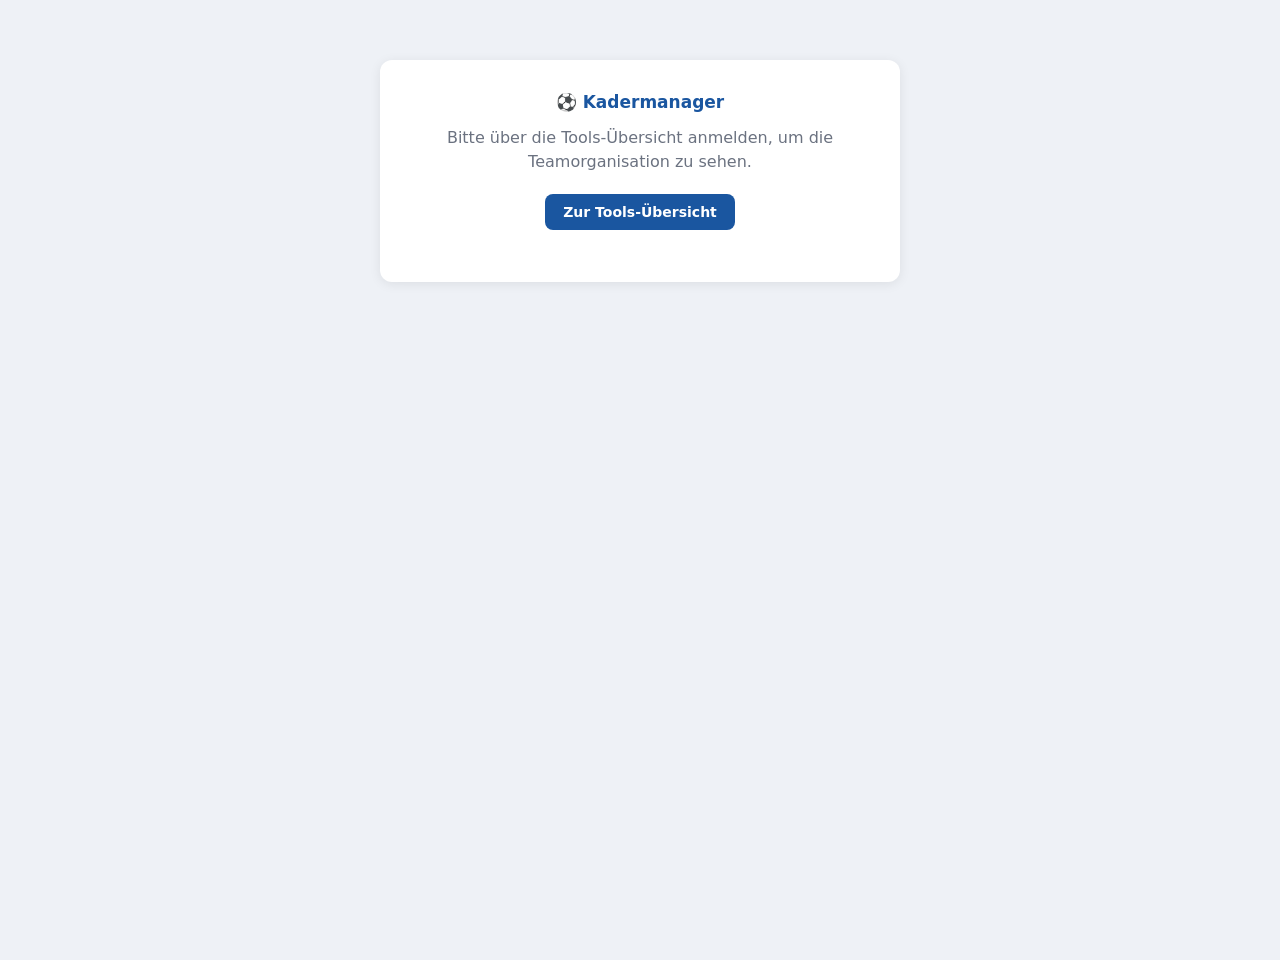
<file: index.html>
<!DOCTYPE html>
<html lang="de">
<head>
<meta charset="UTF-8" />
<meta name="viewport" content="width=device-width, initial-scale=1.0" />
<title>⚽ Kadermanager</title>
<meta name="theme-color" content="#1a56a0" />
<link rel="stylesheet" href="style.css?v=1.0" />
</head>
<body>

  <div class="connect-screen" id="connect-screen">
    <div class="card">
      <h2>⚽ Kadermanager</h2>
      <p id="connect-message">Bitte über die Tools-Übersicht anmelden, um die Teamorganisation zu sehen.</p>
      <div class="btn-row">
        <a class="btn" href="https://sc1911heiligenstadt.github.io/ToolsUebersicht/">Zur Tools-Übersicht</a>
      </div>
      <p class="muted" id="cloud-error" style="margin-top:14px;"></p>
    </div>
  </div>

  <div id="app-shell" style="display:none;">
    <header>
      <h1>⚽ Kadermanager</h1>
      <a href="https://sc1911heiligenstadt.github.io/ToolsUebersicht/" class="back-to-dashboard">← Zurück zum Dashboard</a>
      <div class="header-right">
        <label class="season-picker">Mannschaft
          <select id="team-select"></select>
        </label>
        <span class="header-status" id="save-status"></span>
        <span class="header-user" id="header-user"></span>
        <img class="header-logo" src="https://sc1911heiligenstadt.github.io/logo.svg" alt="1. SC 1911 Heiligenstadt e.V." />
      </div>
    </header>

    <nav>
      <button data-tab="termine" class="active">Termine</button>
      <button data-tab="kader">Kader</button>
      <button data-tab="statistik">Statistik</button>
      <button data-tab="umfragen">Umfragen</button>
      <button data-tab="kasse">Kasse</button>
      <div class="nav-right">
        <button data-tab="einstellungen">Einstellungen</button>
        <button data-tab="info">Info</button>
      </div>
    </nav>

    <main>

      <!-- ---------- Termine ---------- -->
      <section class="tab-section active" id="tab-termine">
        <div class="toolbar">
          <div class="day-switch" id="termine-filter">
            <button data-filter="kommend" class="active">Kommende</button>
            <button data-filter="vergangen">Vergangene</button>
          </div>
          <div class="toolbar-right">
            <button class="btn small secondary" id="btn-urlaub-krank">Urlaub/Krank</button>
            <button class="btn small editor-only hidden" id="btn-new-termin" data-bereich="termine">+ Termin</button>
          </div>
        </div>
        <div id="termine-list"></div>
        <div class="empty-state hidden" id="termine-empty">Für diese Mannschaft sind noch keine Termine erfasst.</div>
        <div class="empty-state hidden" id="no-team-termine">Noch keine Mannschaft angelegt — im Tab „Einstellungen“ eine Mannschaft erstellen.</div>
      </section>

      <!-- ---------- Kader ---------- -->
      <section class="tab-section" id="tab-kader">
        <div class="card" id="kader-claim-hint">
          <p class="muted" id="kader-claim-text"></p>
        </div>
        <div class="toolbar">
          <h2 style="margin:0;color:var(--blue);font-size:17px;" id="kader-title">Kader</h2>
          <div class="toolbar-right">
            <button class="btn secondary small editor-only hidden" id="btn-reg-oeffnen" data-bereich="kader">📱 Spieler anmelden</button>
            <button class="btn small editor-only hidden" id="btn-new-spieler" data-bereich="kader">+ Spieler</button>
          </div>
        </div>
        <!-- Registrierungsfenster: erscheint nur nach Klick auf „Spieler anmelden“.
             Der Trainer zeigt den QR im Training oder teilt den Link in die
             Mannschaftsgruppe; beides trägt dasselbe kurzlebige Token. -->
        <div class="card hidden" id="reg-panel">
          <div class="toolbar" style="margin-bottom:10px;">
            <h2 style="margin:0;color:var(--blue);font-size:16px;">Spieler anmelden</h2>
            <div class="toolbar-right">
              <button class="btn secondary small" id="btn-reg-schliessen">Schließen</button>
            </div>
          </div>
          <div id="reg-inhalt"></div>
        </div>
        <div id="kader-list"></div>
        <div class="empty-state hidden" id="kader-empty">Noch keine Spieler im Kader.</div>
        <div class="empty-state hidden" id="no-team-kader">Noch keine Mannschaft angelegt — im Tab „Einstellungen“ eine Mannschaft erstellen.</div>
      </section>

      <!-- ---------- Statistik ---------- -->
      <section class="tab-section" id="tab-statistik">
        <div class="card">
          <div class="filter-bar">
            <label class="season-picker" style="color:var(--text);">Zeitraum
              <select id="statistik-jahr"></select>
            </label>
            <span class="filter-count" id="statistik-count"></span>
          </div>
          <p class="muted" style="margin-bottom:14px;">Grundlage ist der Zu-/Absage-Status vergangener Termine. „Quote“ = Zusagen geteilt durch die Termine, zu denen der Spieler sich gemeldet hat (offen zählt nicht mit).</p>
          <div class="table-scroll" id="statistik-wrap"></div>
          <div class="empty-state hidden" id="statistik-empty">Noch keine vergangenen Termine für eine Auswertung.</div>
        </div>
        <div class="empty-state hidden" id="no-team-statistik">Noch keine Mannschaft angelegt — im Tab „Einstellungen“ eine Mannschaft erstellen.</div>
      </section>

      <!-- ---------- Umfragen ---------- -->
      <section class="tab-section" id="tab-umfragen">
        <div class="toolbar">
          <h2 style="margin:0;color:var(--blue);font-size:17px;">Umfragen</h2>
          <div class="toolbar-right">
            <button class="btn small editor-only hidden" id="btn-new-umfrage" data-bereich="team">+ Umfrage</button>
          </div>
        </div>
        <div id="umfragen-list"></div>
        <div class="empty-state hidden" id="umfragen-empty">Noch keine Umfragen.</div>
        <div class="empty-state hidden" id="no-team-umfragen">Noch keine Mannschaft angelegt — im Tab „Einstellungen“ eine Mannschaft erstellen.</div>
      </section>

      <!-- ---------- Kasse ---------- -->
      <section class="tab-section" id="tab-kasse">
        <div class="summary-cards" id="kasse-summary"></div>
        <div class="card">
          <div class="toolbar">
            <h2 style="margin:0;color:var(--blue);font-size:17px;">Buchungen</h2>
            <div class="toolbar-right">
              <button class="btn small editor-only hidden" id="btn-new-buchung" data-bereich="kasse">+ Buchung</button>
            </div>
          </div>
          <div class="day-switch" id="kasse-kategorie-filter" style="margin-bottom:10px;">
            <button data-kategorie="alle" class="active">Alle</button>
            <button data-kategorie="beitrag">Beiträge</button>
            <button data-kategorie="strafe">Strafen</button>
            <button data-kategorie="sonstiges">Sonstiges</button>
          </div>
          <label class="checkbox-row" style="margin-bottom:10px;"><input type="checkbox" id="kasse-stornos-toggle" /> Stornos anzeigen</label>
          <div class="table-scroll" id="buchungen-wrap"></div>
          <div class="empty-state hidden" id="buchungen-empty">Noch keine Buchungen.</div>
        </div>
        <div class="card">
          <div class="toolbar">
            <h2 style="margin:0;color:var(--blue);font-size:17px;">Strafenkatalog</h2>
            <div class="toolbar-right">
              <button class="btn small secondary editor-only hidden" id="btn-add-strafe" data-bereich="kasse">+ Eintrag</button>
            </div>
          </div>
          <div id="strafenkatalog-list"></div>
        </div>
        <div class="card">
          <h2>Offene Beträge je Spieler</h2>
          <div class="table-scroll" id="kasse-salden-wrap"></div>
        </div>
        <div class="empty-state hidden" id="no-team-kasse">Noch keine Mannschaft angelegt — im Tab „Einstellungen“ eine Mannschaft erstellen.</div>
      </section>

      <!-- ---------- Info ---------- -->
      <section class="tab-section" id="tab-info">
        <div class="card">
          <h2>Über den Kadermanager <span class="version-badge" id="version-badge-2"></span></h2>
          <p class="muted">
            Termine, Kader, Umfragen und Mannschaftskasse — die Vereinsalternative zu SpielerPlus.
            Zu jedem Termin wird zu- oder abgesagt, die Statistik zeigt, wer wie oft dabei war, und die
            Kasse führt die offenen Beträge je Spieler. Abwesenheiten laufen über „Urlaub/Krank“:
            einmal eingetragen, gilt der Zeitraum für alle Termine darin. Spieler und Eltern ohne
            Vereinskonto fordern ihren Zugang über die Registrierungsseite an — er gilt dann nur für
            ihre Mannschaft.
          </p>
          <div class="form-grid" id="meta-view"></div>
          <p class="muted" id="einstellungen-user" style="margin-top:10px;"></p>
        </div>
        <div class="card">
          <h2>Änderungen</h2>
          <div id="changelog-list"></div>
        </div>
      
      <div class="card" id="ds-info-karte">
        <h2>Datenschutz</h2>
        <p>Dieses Werkzeug gehört zu den internen Anwendungen des
        1. SC 1911 Heiligenstadt. Die hier erfassten Daten werden
        ausschließlich für die Vereinsarbeit verwendet und liegen auf Servern
        in Deutschland, die ein Auftragsverarbeiter für den Verein betreibt.
        Eine Weitergabe an Dritte findet nur statt, soweit sie für den
        jeweiligen Zweck erforderlich oder gesetzlich vorgeschrieben ist.</p>
        <p>Verantwortlich ist der 1. SC 1911 Heiligenstadt, Leineberg 2,
        37308 Heilbad Heiligenstadt, Telefon 03606 612206,
        <a href="mailto:info@sc1911-heiligenstadt.de">info@sc1911-heiligenstadt.de</a>.
        Auskunft, Berichtigung, Löschung, Einschränkung der Verarbeitung,
        Datenübertragbarkeit und Widerspruch lassen sich unter dieser
        Anschrift geltend machen. Beschwerden nimmt der Thüringer
        Landesbeauftragte für den Datenschutz und die Informationsfreiheit
        entgegen.</p>
        <p><a href="https://www.sc1911-heiligenstadt.de/datenschutz/" target="_blank" rel="noopener">Datenschutzerklärung des Vereins</a>
        &middot;
        <a href="https://www.sc1911-heiligenstadt.de/impressum-2/" target="_blank" rel="noopener">Impressum</a></p>
      </div>
</section>

      <!-- ---------- Einstellungen ---------- -->
      <section class="tab-section" id="tab-einstellungen">
        <div class="card">
          <div class="toolbar">
            <h2 style="margin:0;color:var(--blue);font-size:17px;">Mannschaften &amp; Gruppen</h2>
            <div class="toolbar-right">
              <button class="btn small editor-only hidden" id="btn-new-team" data-bereich="team">+ Mannschaft/Gruppe</button>
            </div>
          </div>
          <div id="team-admin-list"></div>
          <p class="muted editor-only hidden" id="team-admin-empty" style="margin-top:8px;">Noch keine Mannschaft — oben „+ Mannschaft/Gruppe“ anlegen.</p>
        </div>
        <div class="card">
          <h2 id="rechte-kader-title">Rollen im Kader</h2>
          <p class="muted" style="margin-bottom:10px;">Rollen werden am jeweiligen Spieler im Kader-Tab vergeben — hier alle auf einen Blick, mit Direktzugriff zum Bearbeiten.</p>
          <div class="table-scroll" id="rechte-kader-wrap"></div>
          <p class="muted hidden" id="no-team-rechte" style="margin-top:8px;">Noch keine Mannschaft angelegt — oben unter „Mannschaften“ eine Mannschaft erstellen.</p>
        </div>
        <div class="card">
          <h2>Rollen-Rechte</h2>
          <p class="muted" style="margin-bottom:10px;">Welchen Bereich eine Rolle verwalten darf. Hat ein Spieler noch keine Rolle zugewiesen, darf er vorübergehend überall mitverwalten — erst eine zugewiesene Rolle schränkt gezielt ein.</p>
          <p class="muted hidden" id="rechte-matrix-admin-hint" style="margin-top:-6px; margin-bottom:10px;">Häkchen setzen/entfernen, um einer Rolle einen Bereich zu geben oder zu entziehen — wirkt sofort mannschaftsübergreifend für alle Nutzer.</p>
          <div class="table-scroll" id="rechte-matrix-wrap"></div>
        </div>
      </section>

    </main>
  </div>

  <!-- ---------- Mannschaft-Formular ---------- -->
  <div class="modal-overlay hidden" id="team-modal">
    <div class="modal">
      <div class="modal-header">
        <h2 id="team-modal-title">Neue Mannschaft</h2>
        <button class="modal-close" id="team-modal-close" aria-label="Schließen">×</button>
      </div>
      <div class="modal-body">
        <form id="team-form">
          <div class="form-grid">
            <div class="form-field wide">
              <label>Art</label>
              <div class="day-switch" id="tf-typ">
                <button type="button" data-typ="mannschaft" class="active">Mannschaft</button>
                <button type="button" data-typ="gruppe">Gruppe</button>
              </div>
              <p class="muted" id="tf-typ-hinweis" style="margin:6px 0 0;font-size:13px;"></p>
            </div>
            <!-- datalist: die Mannschaften des Vereins zur Auswahl, aber ein
                 eigener Name bleibt tippbar (bewusst kein <select>).
                 ⚠️ Das list-Attribut setzt setTeamModalTyp() — bei einer GRUPPE
                 (Torwartgruppe, Athletikgruppe) wäre eine Mannschaft als
                 Vorschlag genau falsch. -->
            <div class="form-field">
              <label for="tf-name">Name *</label>
              <input type="text" id="tf-name" list="vereins-mannschaften" placeholder="z. B. B1" autocomplete="off" />
              <datalist id="vereins-mannschaften"></datalist>
            </div>
            <div class="form-field"><label for="tf-farbe">Farbe</label><input type="color" id="tf-farbe" value="#1a56a0" /></div>
          </div>
        </form>
      </div>
      <div class="modal-footer">
        <button class="btn danger hidden" id="btn-delete-team">Löschen</button>
        <div class="btn-row">
          <button class="btn secondary" id="btn-cancel-team">Abbrechen</button>
          <button class="btn success" id="btn-save-team">Speichern</button>
        </div>
      </div>
    </div>
  </div>

  <!-- ---------- Spieler-Formular ---------- -->
  <div class="modal-overlay hidden" id="spieler-modal">
    <div class="modal">
      <div class="modal-header">
        <h2 id="spieler-modal-title">Neuer Spieler</h2>
        <button class="modal-close" id="spieler-modal-close" aria-label="Schließen">×</button>
      </div>
      <div class="modal-body">
        <form id="spieler-form">
          <div class="form-field wide hidden" id="pf-uebernehmen-wrap">
            <label for="pf-uebernehmen">Aus bestehender Mannschaft übernehmen</label>
            <select id="pf-uebernehmen"></select>
            <p class="muted" style="margin:6px 0 0;font-size:13px;">Übernimmt Name und Kontoverknüpfung, damit der Spieler in beiden Kadern dieselbe Person ist.</p>
          </div>
          <div class="form-grid">
            <div class="form-field"><label for="pf-name">Name *</label><input type="text" id="pf-name" placeholder="Vor- und Nachname" /></div>
            <div class="form-field"><label for="pf-position">Position</label><input type="text" id="pf-position" placeholder="z. B. Tor, Abwehr" /></div>
            <div class="form-field"><label for="pf-nummer">Rückennummer</label><input type="number" id="pf-nummer" min="0" placeholder="optional" /></div>
          </div>
          <div class="form-field wide">
            <label>Foto</label>
            <div class="foto-upload-row">
              <div class="foto-preview" id="pf-foto-preview">?</div>
              <div class="foto-upload-actions">
                <label class="btn small secondary foto-upload-label">
                  Foto wählen…
                  <input type="file" id="pf-foto-input" accept="image/*" class="hidden-file-input" />
                </label>
                <button type="button" class="btn small secondary hidden" id="btn-remove-foto">Foto entfernen</button>
                <span class="foto-upload-status" id="pf-foto-status"></span>
              </div>
            </div>
          </div>
          <div class="form-field wide">
            <label for="pf-linked">Verknüpftes Konto (Tools-Übersicht-Nutzername)</label>
            <input type="text" id="pf-linked" placeholder="optional — meist per „Das bin ich“ vom Spieler selbst" />
          </div>
          <div class="form-field wide">
            <label>Rollen</label>
            <div class="rollen-checks" id="pf-rollen"></div>
          </div>
        </form>
      </div>
      <div class="modal-footer">
        <button class="btn danger hidden" id="btn-delete-spieler">Löschen</button>
        <div class="btn-row">
          <button class="btn secondary" id="btn-cancel-spieler">Abbrechen</button>
          <button class="btn success" id="btn-save-spieler">Speichern</button>
        </div>
      </div>
    </div>
  </div>

  <!-- ---------- Termin-Formular ---------- -->
  <div class="modal-overlay hidden" id="termin-modal">
    <div class="modal">
      <div class="modal-header">
        <h2 id="termin-modal-title">Neuer Termin</h2>
        <button class="modal-close" id="termin-modal-close" aria-label="Schließen">×</button>
      </div>
      <div class="modal-body">
        <form id="termin-form">
          <div class="form-grid">
            <div class="form-field"><label for="ef-typ">Art *</label><select id="ef-typ"></select></div>
            <div class="form-field"><label for="ef-titel">Titel</label><input type="text" id="ef-titel" placeholder="optional (z. B. Testspiel)" /></div>
            <div class="form-field"><label for="ef-datum">Datum *</label><input type="date" id="ef-datum" /></div>
            <div class="form-field"><label for="ef-startzeit">Von</label><input type="time" id="ef-startzeit" /></div>
            <div class="form-field"><label for="ef-endzeit">Bis</label><input type="time" id="ef-endzeit" /></div>
            <div class="form-field"><label for="ef-ort">Ort</label><input type="text" id="ef-ort" placeholder="z. B. Sportplatz Heiligenstadt" /></div>
            <div class="form-field" id="ef-gegner-field"><label for="ef-gegner">Gegner</label><input type="text" id="ef-gegner" placeholder="nur bei Spielen" /></div>
            <div class="form-field"><label for="ef-treffpunkt">Treffpunkt</label><input type="text" id="ef-treffpunkt" placeholder="z. B. 30 Min. vorher" /></div>
          </div>
          <div class="form-field wide"><label for="ef-notiz">Notiz</label><input type="text" id="ef-notiz" placeholder="optional" /></div>
          <div class="form-field wide"><label for="ef-video">Video-Link</label><input type="url" id="ef-video" placeholder="optional, z. B. YouTube-Link" /></div>
          <div id="ef-zyklisch-wrap">
            <label class="checkbox-row" style="margin-top:10px;"><input type="checkbox" id="ef-zyklisch" /> Wöchentlich wiederholen</label>
            <div class="form-field hidden" id="ef-wochen-field" style="max-width:200px;margin-top:10px;">
              <label for="ef-wochen">Anzahl Wochen</label>
              <input type="number" id="ef-wochen" min="2" max="52" placeholder="z. B. 10" />
            </div>
          </div>
        </form>
      </div>
      <div class="modal-footer">
        <button class="btn danger hidden" id="btn-delete-termin">Löschen</button>
        <div class="btn-row">
          <button class="btn secondary" id="btn-cancel-termin">Abbrechen</button>
          <button class="btn success" id="btn-save-termin">Speichern</button>
        </div>
      </div>
    </div>
  </div>

  <!-- ---------- Termin-Detail (Teilnahme je Spieler) ---------- -->
  <div class="modal-overlay hidden" id="detail-modal">
    <div class="modal">
      <div class="modal-header">
        <h2 id="detail-modal-title">Termin</h2>
        <button class="modal-close" id="detail-modal-close" aria-label="Schließen">×</button>
      </div>
      <div class="modal-body">
        <div id="detail-context" class="detail-context"></div>
        <div id="detail-self"></div>
        <h3 class="detail-subhead">Rückmeldungen</h3>
        <div id="detail-teilnahme"></div>

        <h3 class="detail-subhead">Aufstellung</h3>
        <div class="aufstellung-wrap">
          <div class="spielfeld" id="spielfeld">
            <div class="spielfeld-mittellinie"></div>
            <div class="spielfeld-mittelkreis"></div>
            <div class="spielfeld-strafraum oben"></div>
            <div class="spielfeld-strafraum unten"></div>
          </div>
          <div class="aufstellung-zone">
            <div class="az-title">Bank</div>
            <div class="az-chips" id="aufstellung-bank"></div>
          </div>
          <div class="aufstellung-zone">
            <div class="az-title">Nicht nominiert</div>
            <div class="az-chips" id="aufstellung-pool"></div>
          </div>
        </div>

        <h3 class="detail-subhead">Aufgaben</h3>
        <div id="detail-aufgaben"></div>
        <div class="inline-add-row editor-only hidden" id="aufgabe-add-row" data-bereich="aufgaben">
          <input type="text" id="af-text" placeholder="Neue Aufgabe, z. B. Bälle mitbringen" />
          <select id="af-spieler" multiple size="3"></select>
          <button type="button" class="btn small secondary" id="btn-add-aufgabe">+ Aufgabe</button>
        </div>

        <h3 class="detail-subhead">Trainingsgruppen</h3>
        <div id="detail-gruppen"></div>
        <div class="inline-add-row editor-only hidden" id="gruppe-add-row" data-bereich="gruppen">
          <input type="text" id="gf-name" placeholder="Name, z. B. Torhüter" />
          <select id="gf-spieler" multiple size="3"></select>
          <button type="button" class="btn small secondary" id="btn-add-gruppe">+ Trainingsgruppe</button>
        </div>

        <div id="detail-spielbericht-wrap" class="hidden">
          <h3 class="detail-subhead">Spielbericht</h3>
          <div class="form-grid">
            <div class="form-field"><label for="sb-eigene">Tore eigene Mannschaft</label><input type="number" id="sb-eigene" min="0" /></div>
            <div class="form-field"><label for="sb-gegner">Tore Gegner</label><input type="number" id="sb-gegner" min="0" /></div>
          </div>
          <div class="form-field wide"><label for="sb-bericht">Bericht</label><textarea id="sb-bericht" rows="3" placeholder="optional"></textarea></div>
          <div class="form-field wide">
            <label>Torschützen</label>
            <div id="detail-torschuetzen"></div>
            <div class="inline-add-row editor-only hidden" id="torschuetze-add-row" data-bereich="spielberichte">
              <select id="tf-spieler"></select>
              <input type="number" id="tf-anzahl" min="1" value="1" style="max-width:80px;" />
              <button type="button" class="btn small secondary" id="btn-add-torschuetze">+ Tor</button>
            </div>
          </div>
        </div>

        <h3 class="detail-subhead">Fahrgemeinschaft</h3>
        <div id="detail-fahrgemeinschaft"></div>
        <div class="inline-add-row hidden" id="fg-self-row">
          <input type="number" id="fg-plaetze" min="1" value="1" style="max-width:80px;" />
          <button type="button" class="btn small secondary" id="btn-fg-anbieten">Plätze anbieten</button>
          <button type="button" class="btn small secondary" id="btn-fg-suchen">Platz suchen</button>
        </div>
      </div>
      <div class="modal-footer">
        <button class="btn danger editor-only hidden" id="btn-delete-termin-detail">Löschen</button>
        <div class="btn-row">
          <button class="btn secondary editor-only hidden" id="btn-edit-termin-detail">Bearbeiten</button>
          <button class="btn" id="btn-close-detail">Schließen</button>
        </div>
      </div>
    </div>
  </div>

  <!-- ---------- Umfrage-Formular ---------- -->
  <div class="modal-overlay hidden" id="umfrage-modal">
    <div class="modal">
      <div class="modal-header">
        <h2 id="umfrage-modal-title">Neue Umfrage</h2>
        <button class="modal-close" id="umfrage-modal-close" aria-label="Schließen">×</button>
      </div>
      <div class="modal-body">
        <form id="umfrage-form">
          <div class="form-field wide"><label for="uf-frage">Frage *</label><input type="text" id="uf-frage" placeholder="z. B. Grillfest — wer kommt?" /></div>
          <div class="form-field wide">
            <label>Antwortoptionen *</label>
            <div id="uf-optionen"></div>
            <button type="button" class="btn small secondary" id="btn-add-option" style="margin-top:8px;">+ Option</button>
          </div>
          <label class="checkbox-row" style="margin-top:6px;"><input type="checkbox" id="uf-mehrfach" /> Mehrfachauswahl erlauben</label>
        </form>
      </div>
      <div class="modal-footer">
        <button class="btn danger hidden" id="btn-delete-umfrage">Löschen</button>
        <div class="btn-row">
          <button class="btn secondary" id="btn-cancel-umfrage">Abbrechen</button>
          <button class="btn success" id="btn-save-umfrage">Speichern</button>
        </div>
      </div>
    </div>
  </div>

  <!-- ---------- Buchung-Formular (Kasse) ---------- -->
  <div class="modal-overlay hidden" id="buchung-modal">
    <div class="modal">
      <div class="modal-header">
        <h2 id="buchung-modal-title">Neue Buchung</h2>
        <button class="modal-close" id="buchung-modal-close" aria-label="Schließen">×</button>
      </div>
      <div class="modal-body">
        <form id="buchung-form">
          <div class="form-grid">
            <div class="form-field wide"><label for="bf-vorlage">Vorlage aus Strafenkatalog</label><select id="bf-vorlage"></select></div>
            <div class="form-field"><label for="bf-spieler">Spieler</label><select id="bf-spieler"></select></div>
            <div class="form-field"><label for="bf-richtung">Art</label><select id="bf-richtung">
              <option value="ein">Einnahme (Strafe / Beitrag / Einzahlung)</option>
              <option value="aus">Ausgabe</option>
            </select></div>
            <div class="form-field"><label for="bf-kategorie">Kategorie</label><select id="bf-kategorie">
              <option value="sonstiges">Sonstiges</option>
              <option value="beitrag">Beitrag</option>
              <option value="strafe">Strafe</option>
            </select></div>
            <div class="form-field"><label for="bf-betrag">Betrag (€) *</label><input type="number" id="bf-betrag" min="0" step="0.01" placeholder="0,00" /></div>
            <div class="form-field"><label for="bf-datum">Datum</label><input type="date" id="bf-datum" /></div>
          </div>
          <div class="form-field wide"><label for="bf-bezeichnung">Bezeichnung *</label><input type="text" id="bf-bezeichnung" placeholder="z. B. Zu spät zum Training" /></div>
          <label class="checkbox-row" style="margin-top:6px;"><input type="checkbox" id="bf-bezahlt" /> Bereits bezahlt</label>
        </form>
      </div>
      <div class="modal-footer">
        <button class="btn danger hidden" id="btn-delete-buchung">Löschen</button>
        <div class="btn-row">
          <button class="btn secondary" id="btn-cancel-buchung">Abbrechen</button>
          <button class="btn success" id="btn-save-buchung">Speichern</button>
        </div>
      </div>
    </div>
  </div>

  <!-- ---------- Urlaub/Krank ---------- -->
  <div class="modal-overlay hidden" id="urlaub-modal">
    <div class="modal">
      <div class="modal-header">
        <h2>Urlaub/Krank</h2>
        <button class="modal-close" id="urlaub-modal-close" aria-label="Schließen">×</button>
      </div>
      <div class="modal-body">
        <div id="urlaub-liste"></div>
        <div class="inline-add-row" id="urlaub-add-row" style="margin-top:14px;">
          <select id="uk-spieler"></select>
          <select id="uk-typ">
            <option value="urlaub">Urlaub</option>
            <option value="krank">Krank</option>
          </select>
          <input type="date" id="uk-von" />
          <input type="date" id="uk-bis" />
          <input type="text" id="uk-grund" placeholder="Grund (optional)" />
          <button type="button" class="btn small secondary" id="btn-add-abwesenheit">+ Eintrag</button>
        </div>
      </div>
      <div class="modal-footer">
        <div></div>
        <button class="btn" id="btn-close-urlaub">Schließen</button>
      </div>
    </div>
  </div>

  <script src="qrcode.js?v=1.0"></script>
  <script src="config.js?v=1.2"></script>
  <script src="db.js?v=1.0"></script>
  <script src="app.js?v=1.2"></script>
</body>
</html>
</file>
<file: style.css>
:root {
  --green: #2d8c4e;
  --green-light: #eaf6ef;
  --red: #c0392b;
  --red-light: #fdecea;
  --blue: #1a56a0;
  --blue-light: #e8f0fb;
  --gold: #c9941f;
  --gold-light: #fbf2e1;
  --gray: #f4f5f7;
  --border: #dde1e8;
  --text: #1e2330;
  --muted: #6b7280;
  --white: #ffffff;
  --shadow: 0 2px 12px rgba(0, 0, 0, 0.08);
  --radius: 12px;
}
* { box-sizing: border-box; margin: 0; padding: 0; }
.hidden { display: none !important; }
body {
  font-family: "Segoe UI", system-ui, sans-serif;
  background: #eef1f6;
  color: var(--text);
  min-height: 100vh;
}

header {
  background: var(--blue);
  color: white;
  padding: 16px 28px;
  display: flex;
  align-items: center;
  justify-content: center;
  gap: 14px;
  box-shadow: 0 2px 8px rgba(0, 0, 0, 0.15);
  flex-wrap: wrap;
}
header h1 { font-size: 20px; font-weight: 600; display: flex; align-items: center; gap: 8px; flex: 1 1 200px; }
.header-right { display: flex; align-items: center; gap: 14px; flex-wrap: wrap; flex: 1 1 200px; justify-content: flex-end; }
.header-logo { height: 44px; width: auto; display: block; }
.header-user { font-size: 13px; opacity: 0.95; display: flex; align-items: center; gap: 6px; }
.header-status { font-size: 12px; padding: 3px 10px; border-radius: 999px; background: rgba(255, 255, 255, 0.15); }
.header-status:empty { display: none; }
.header-status.is-ok { background: rgba(110, 224, 138, 0.25); }
.header-status.is-error { background: rgba(255, 120, 120, 0.35); font-weight: 600; }
.header-status.is-pending { opacity: 0.85; }
.season-picker { font-size: 12px; display: flex; align-items: center; gap: 6px; opacity: 0.95; }
.season-picker select {
  padding: 5px 8px; border-radius: 6px; border: 1px solid rgba(255,255,255,0.4);
  background: rgba(255,255,255,0.12); color: white; font-size: 13px; font-weight: 600;
}
.season-picker select option { color: var(--text); }
.filter-bar .season-picker select { border-color: var(--border); background: var(--white); color: var(--text); }

nav {
  display: flex;
  gap: 4px;
  background: var(--white);
  padding: 8px 28px 0;
  border-bottom: 1px solid var(--border);
  flex-wrap: wrap;
}
nav button {
  background: none;
  border: none;
  padding: 10px 16px;
  font-size: 14px;
  font-weight: 600;
  color: var(--muted);
  cursor: pointer;
  border-bottom: 3px solid transparent;
  border-radius: 8px 8px 0 0;
}
nav button:hover { background: var(--gray); }
nav button.active { color: var(--blue); border-bottom-color: var(--blue); }

main { max-width: 1100px; margin: 0 auto; padding: 20px 16px 60px; }
.tab-section { display: none; }
.tab-section.active { display: block; }

.back-to-dashboard {
  display: inline-flex;
  align-items: center;
  gap: 6px;
  font-size: 14px;
  font-weight: 600;
  color: white;
  text-decoration: none;
  background: rgba(255, 255, 255, 0.15);
  border: 1px solid rgba(255, 255, 255, 0.3);
  padding: 8px 16px;
  border-radius: 999px;
  white-space: nowrap;
  flex: 0 0 auto;
  transition: background 0.15s ease;
}
.back-to-dashboard:hover { background: rgba(255, 255, 255, 0.28); text-decoration: none; }

.card {
  background: var(--white);
  border-radius: var(--radius);
  box-shadow: var(--shadow);
  padding: 20px;
  margin-bottom: 18px;
}
.card h2 { font-size: 17px; margin-bottom: 14px; color: var(--blue); }

.connect-screen { max-width: 520px; margin: 60px auto; text-align: center; }
.connect-screen .card { padding: 32px; }
.connect-screen h2 { color: var(--blue); margin-bottom: 14px; }
.connect-screen p { color: var(--muted); margin-bottom: 20px; line-height: 1.5; }
.btn-row { display: flex; gap: 10px; justify-content: center; flex-wrap: wrap; }

button.btn, .btn {
  background: var(--blue);
  color: white;
  border: none;
  padding: 10px 18px;
  border-radius: 8px;
  font-size: 14px;
  font-weight: 600;
  cursor: pointer;
  text-decoration: none;
  display: inline-block;
}
button.btn:hover, .btn:hover { opacity: 0.9; }
.btn.secondary { background: var(--gray); color: var(--text); border: 1px solid var(--border); }
.btn.danger { background: var(--red); }
.btn.success { background: var(--green); }
.btn.small { padding: 6px 12px; font-size: 13px; }

/* ---------- Toolbar / Umschalter ---------- */
.toolbar {
  display: flex;
  justify-content: space-between;
  align-items: center;
  gap: 12px;
  flex-wrap: wrap;
  margin-bottom: 14px;
}
.day-switch { display: flex; gap: 4px; flex-wrap: wrap; }
.day-switch button {
  background: var(--white);
  border: 1px solid var(--border);
  color: var(--text);
  padding: 8px 14px;
  font-size: 14px;
  font-weight: 600;
  border-radius: 8px;
  cursor: pointer;
}
.day-switch button:hover { background: var(--blue-light); }
.day-switch button.active { background: var(--blue); color: white; border-color: var(--blue); }
.toolbar-right { display: flex; gap: 8px; align-items: center; flex-wrap: wrap; }

/* ---------- Summen-Karten ---------- */
.summary-cards { display: grid; grid-template-columns: repeat(auto-fit, minmax(170px, 1fr)); gap: 14px; margin-bottom: 18px; }
.summary-card {
  background: var(--white); border-radius: var(--radius); box-shadow: var(--shadow);
  padding: 18px 20px; border-left: 5px solid var(--blue);
}
.summary-card.strong { border-left-color: var(--green); background: #f4fbf6; }
.summary-card.warn { border-left-color: var(--gold); background: var(--gold-light); }
.sc-label { font-size: 13px; color: var(--muted); font-weight: 600; text-transform: uppercase; letter-spacing: 0.4px; }
.sc-value { font-size: 26px; font-weight: 800; color: var(--blue); margin: 4px 0; }
.summary-card.strong .sc-value { color: var(--green); }
.summary-card.warn .sc-value { color: var(--gold); }
.sc-sub { font-size: 12px; color: var(--muted); }

/* ---------- Datentabellen ---------- */
.table-scroll { overflow-x: auto; -webkit-overflow-scrolling: touch; }
table.data-table { border-collapse: collapse; width: 100%; min-width: 480px; font-size: 14px; }
table.data-table thead th {
  background: var(--blue); color: white; font-size: 12px; font-weight: 600;
  padding: 9px 10px; text-align: left; white-space: nowrap;
}
table.data-table th.num, table.data-table td.num { text-align: right; white-space: nowrap; }
table.data-table td { padding: 9px 10px; border-bottom: 1px solid var(--border); }
table.data-table tbody tr:nth-child(even) { background: #fafbfc; }
table.data-table td.strong, table.data-table td .strong { font-weight: 700; }
.badge {
  display: inline-block; min-width: 16px; text-align: center; font-size: 10px; font-weight: 700;
  padding: 1px 5px; border-radius: 999px; background: var(--gold); color: white; vertical-align: middle;
}

/* ---------- Termin-Karten ---------- */
.termin-card {
  background: var(--white); border-radius: var(--radius); box-shadow: var(--shadow);
  padding: 16px 18px; margin-bottom: 12px; border-left: 5px solid var(--blue);
  display: flex; flex-direction: column; gap: 12px;
}
.termin-main { display: flex; justify-content: space-between; gap: 12px; flex-wrap: wrap; cursor: pointer; }
.termin-info { display: flex; gap: 12px; align-items: flex-start; }
.termin-type-icon { font-size: 24px; line-height: 1; }
.termin-title { font-size: 16px; font-weight: 700; margin-bottom: 2px; }
.termin-sub { font-size: 13px; color: var(--muted); line-height: 1.5; }
.termin-bilanz { display: flex; gap: 12px; align-items: center; flex-wrap: wrap; align-content: flex-start; }
.bilanz-chip { font-size: 14px; font-weight: 800; white-space: nowrap; }
.bilanz-chip.zu { color: var(--green); }
.bilanz-chip.unsicher { color: var(--gold); }
.bilanz-chip.ab { color: var(--red); }
.bilanz-chip.offen { color: var(--muted); }

.rsvp-row { display: flex; gap: 10px; align-items: center; flex-wrap: wrap; border-top: 1px solid var(--border); padding-top: 10px; }
.rsvp-label { font-size: 13px; font-weight: 600; color: var(--muted); }
.rsvp-buttons { display: flex; gap: 6px; flex-wrap: wrap; }
.rsvp-btn {
  border: 1.5px solid var(--border); background: var(--white); color: var(--muted);
  padding: 7px 14px; border-radius: 8px; font-weight: 700; cursor: pointer; font-size: 13px;
}
.rsvp-btn:hover { border-color: var(--blue); }
.rsvp-btn[data-status="zu"].active { background: var(--green); color: white; border-color: var(--green); }
.rsvp-btn[data-status="unsicher"].active { background: var(--gold); color: white; border-color: var(--gold); }
.rsvp-btn[data-status="ab"].active { background: var(--red); color: white; border-color: var(--red); }

/* ---------- Termin-Detail (Teilnahme je Spieler) ---------- */
.detail-context { background: var(--gray); border-radius: 8px; padding: 12px 14px; margin-bottom: 14px; font-size: 14px; line-height: 1.6; }
.detail-context .dc-title { font-weight: 700; font-size: 16px; margin-bottom: 4px; }
.detail-subhead { font-size: 13px; text-transform: uppercase; letter-spacing: 0.4px; color: var(--muted); margin: 4px 0 10px; }
.teilnahme-row {
  display: flex; align-items: center; justify-content: space-between; gap: 10px;
  padding: 9px 4px; border-bottom: 1px solid var(--border); flex-wrap: wrap;
}
.teilnahme-row.is-self { background: var(--blue-light); border-radius: 8px; padding: 9px 10px; }
.tr-name { font-weight: 600; font-size: 14px; }
.tr-name .self-tag { font-size: 11px; font-weight: 700; color: var(--blue); margin-left: 6px; }
.status-pill { font-size: 12px; font-weight: 800; padding: 3px 10px; border-radius: 999px; white-space: nowrap; }
.status-pill.zu { background: var(--green-light); color: var(--green); }
.status-pill.unsicher { background: var(--gold-light); color: var(--gold); }
.status-pill.ab { background: var(--red-light); color: var(--red); }
.status-pill.offen { background: var(--gray); color: var(--muted); }
.mini-rsvp { display: flex; gap: 4px; }
.mini-rsvp button {
  border: 1px solid var(--border); background: var(--white); color: var(--muted);
  width: 32px; height: 30px; border-radius: 7px; cursor: pointer; font-weight: 800; font-size: 14px;
}
.mini-rsvp button[data-status="zu"].active { background: var(--green); color: white; border-color: var(--green); }
.mini-rsvp button[data-status="unsicher"].active { background: var(--gold); color: white; border-color: var(--gold); }
.mini-rsvp button[data-status="ab"].active { background: var(--red); color: white; border-color: var(--red); }

/* ---------- Kader ---------- */
.kader-row {
  display: flex; align-items: center; justify-content: space-between; gap: 12px;
  background: var(--white); border: 1px solid var(--border); border-radius: 10px;
  padding: 12px 14px; margin-bottom: 8px; flex-wrap: wrap;
}
.kader-left { display: flex; align-items: center; gap: 12px; }
.kader-nummer {
  width: 34px; height: 34px; border-radius: 50%; background: var(--blue-light); color: var(--blue);
  display: flex; align-items: center; justify-content: center; font-weight: 800; font-size: 14px; flex: 0 0 auto;
  position: relative; background-size: cover; background-position: center;
}
.foto-upload-row { display: flex; align-items: center; gap: 12px; flex-wrap: wrap; }
.foto-preview {
  width: 56px; height: 56px; border-radius: 50%; background: var(--blue-light); color: var(--blue);
  display: flex; align-items: center; justify-content: center; font-weight: 800; font-size: 18px;
  flex: 0 0 auto; background-size: cover; background-position: center; border: 1px solid var(--border);
}
.foto-upload-actions { display: flex; align-items: center; gap: 8px; flex-wrap: wrap; }
.foto-upload-label { cursor: pointer; }
.hidden-file-input { position: absolute; width: 1px; height: 1px; overflow: hidden; opacity: 0; }
.foto-upload-status { font-size: 12px; color: var(--muted); }
.kader-name { font-weight: 700; font-size: 15px; }
.kader-pos { font-size: 12px; color: var(--muted); }
.kader-rollen { display: flex; gap: 4px; flex-wrap: wrap; margin-top: 4px; }
.rolle-chip { font-size: 10px; font-weight: 700; padding: 2px 8px; border-radius: 999px; background: var(--blue-light); color: var(--blue); }
.kader-right { display: flex; align-items: center; gap: 8px; flex-wrap: wrap; }
.link-badge { font-size: 11px; font-weight: 700; padding: 3px 9px; border-radius: 999px; }
.link-badge.linked { background: var(--green-light); color: var(--green); }
.link-badge.self { background: var(--blue); color: white; }
.link-badge.free { background: var(--gray); color: var(--muted); }

/* ---------- Umfragen ---------- */
.umfrage-card { background: var(--white); border-radius: var(--radius); box-shadow: var(--shadow); padding: 18px; margin-bottom: 14px; }
.umfrage-frage { font-size: 16px; font-weight: 700; margin-bottom: 4px; }
.umfrage-meta { font-size: 12px; color: var(--muted); margin-bottom: 14px; }
.umfrage-closed-tag { display: inline-block; font-size: 11px; font-weight: 700; color: var(--red); background: var(--red-light); border-radius: 999px; padding: 2px 9px; margin-left: 6px; }
.poll-option { margin-bottom: 8px; }
.poll-option.votable { cursor: pointer; }
.poll-bar-track { position: relative; background: var(--gray); border: 1px solid var(--border); border-radius: 8px; height: 34px; overflow: hidden; }
.poll-option.chosen .poll-bar-track { border-color: var(--blue); box-shadow: 0 0 0 1px var(--blue); }
.poll-bar-fill { position: absolute; inset: 0 auto 0 0; background: var(--blue-light); }
.poll-option.chosen .poll-bar-fill { background: #cfe0f7; }
.poll-bar-label { position: absolute; inset: 0; display: flex; align-items: center; justify-content: space-between; padding: 0 12px; font-size: 14px; font-weight: 600; }
.poll-bar-count { font-size: 13px; color: var(--muted); font-weight: 700; }
.umfrage-open-hint { font-size: 12px; color: var(--muted); margin-top: 10px; }

/* ---------- Strafenkatalog ---------- */
.param-row { display: flex; align-items: center; gap: 8px; margin-bottom: 6px; font-size: 14px; }
.param-row input.pg-label { flex: 1; min-width: 120px; padding: 7px 9px; border: 1px solid var(--border); border-radius: 6px; }
.param-row input.pg-betrag { width: 100px; padding: 7px 9px; border: 1px solid var(--border); border-radius: 6px; text-align: right; }
.icon-btn {
  background: var(--red-light); color: var(--red); border: none; border-radius: 6px;
  width: 30px; height: 30px; font-size: 18px; line-height: 1; cursor: pointer; font-weight: 700; flex: 0 0 auto;
}
.icon-btn:hover { background: var(--red); color: white; }
.icon-btn.edit { background: var(--blue-light); color: var(--blue); font-size: 14px; }
.icon-btn.edit:hover { background: var(--blue); color: white; }

/* ---------- Team-Admin-Liste (Einstellungen) ---------- */
.team-admin-row {
  display: flex; align-items: center; justify-content: space-between; gap: 10px;
  padding: 10px 12px; border: 1px solid var(--border); border-radius: 8px; margin-bottom: 8px;
}
.team-admin-left { display: flex; align-items: center; gap: 10px; }
.team-dot { width: 14px; height: 14px; border-radius: 50%; flex: 0 0 auto; }

.checkbox-row { display: flex; align-items: center; gap: 8px; font-size: 14px; cursor: pointer; }
.checkbox-row input { width: 16px; height: 16px; }

.rollen-checks { display: flex; flex-wrap: wrap; gap: 8px; }
.rollen-check {
  display: flex; align-items: center; gap: 4px; font-size: 13px; cursor: pointer;
  padding: 4px 9px; border: 1px solid var(--border); border-radius: 999px;
}
.rollen-check input { width: 14px; height: 14px; }

/* ---------- Filterleiste ---------- */
.filter-bar { display: flex; gap: 10px; flex-wrap: wrap; margin-bottom: 4px; align-items: center; }
.filter-count { font-size: 13px; color: var(--muted); margin-left: auto; }

/* ---------- Formular / Modal ---------- */
.form-grid { display: grid; grid-template-columns: repeat(auto-fit, minmax(150px, 1fr)); gap: 12px; margin-bottom: 14px; }
.form-field label { display: block; font-size: 12px; color: var(--muted); margin-bottom: 4px; font-weight: 600; }
.form-field input, .form-field select {
  width: 100%; padding: 8px 10px; border: 1px solid var(--border); border-radius: 6px; font-size: 14px; font-family: inherit;
}
.form-field input[type="color"] { height: 40px; padding: 4px; }
.form-field.wide { grid-column: 1 / -1; }
#meta-view .form-field span { font-size: 14px; }
.uf-option-row { display: flex; gap: 8px; align-items: center; margin-bottom: 6px; }
.uf-option-row input { flex: 1; padding: 8px 10px; border: 1px solid var(--border); border-radius: 6px; font-size: 14px; }
.form-field textarea {
  width: 100%; padding: 8px 10px; border: 1px solid var(--border); border-radius: 6px; font-size: 14px; font-family: inherit; resize: vertical;
}

/* ---------- Termin-Erweiterungen (Aufgaben/Gruppen/Spielbericht/Fahrgemeinschaft) ---------- */
.inline-add-row { display: flex; gap: 8px; align-items: center; flex-wrap: wrap; margin: 8px 0 14px; }
.inline-add-row input, .inline-add-row select { padding: 7px 9px; border: 1px solid var(--border); border-radius: 6px; font-size: 13px; }
.inline-add-row input[type="text"] { flex: 1; min-width: 140px; }
.aufgabe-row, .gruppe-row { border: 1px solid var(--border); border-radius: 8px; padding: 8px 10px; margin-bottom: 8px; font-size: 14px; }
.aufgabe-text, .gruppe-name { display: flex; justify-content: space-between; align-items: center; font-weight: 600; margin-bottom: 4px; }
.aufgabe-zeilen { display: flex; flex-direction: column; gap: 3px; padding-left: 4px; }
.aufgabe-zeile { display: flex; align-items: center; gap: 6px; font-size: 13px; color: var(--muted); }
.aufgabe-zeile input { width: 15px; height: 15px; }
.gruppe-mitglieder { font-size: 13px; color: var(--muted); padding-left: 4px; }
.fg-row { display: flex; align-items: center; gap: 6px; font-size: 14px; padding: 6px 0; border-bottom: 1px solid var(--border); }
.torschuetze-row { display: flex; justify-content: space-between; align-items: center; font-size: 13px; padding: 4px 0; border-bottom: 1px solid var(--border); }

/* ---------- Aufstellung / Taktikboard ---------- */
.aufstellung-wrap { display: flex; flex-direction: column; gap: 12px; margin-bottom: 14px; }
.spielfeld {
  position: relative; width: 100%; aspect-ratio: 68 / 100; max-width: 340px; margin: 0 auto;
  background: var(--green); border: 2px solid rgba(255,255,255,0.75); border-radius: 6px; overflow: hidden; touch-action: none;
}
.spielfeld-mittellinie { position: absolute; left: 0; right: 0; top: 50%; height: 2px; background: rgba(255,255,255,0.75); }
.spielfeld-mittelkreis {
  position: absolute; left: 50%; top: 50%; width: 30%; aspect-ratio: 1; border: 2px solid rgba(255,255,255,0.75);
  border-radius: 50%; transform: translate(-50%, -50%);
}
.spielfeld-strafraum { position: absolute; left: 50%; width: 55%; height: 12%; border: 2px solid rgba(255,255,255,0.75); transform: translateX(-50%); }
.spielfeld-strafraum.oben { top: 0; border-top: none; }
.spielfeld-strafraum.unten { bottom: 0; border-bottom: none; }
.feld-chip {
  position: absolute; transform: translate(-50%, -50%); width: 36px; height: 36px; border-radius: 50%;
  background: var(--blue); color: white; display: flex; align-items: center; justify-content: center;
  font-size: 11px; font-weight: 800; cursor: grab; user-select: none; box-shadow: 0 2px 6px rgba(0,0,0,0.35); touch-action: none;
  background-size: cover; background-position: center;
}
.feld-chip.dragging { cursor: grabbing; box-shadow: 0 4px 14px rgba(0,0,0,0.45); opacity: 0.9; }
.feld-chip.readonly { cursor: default; }
.aufstellung-zone { border: 1px dashed var(--border); border-radius: 8px; padding: 10px; min-height: 58px; }
.az-title { font-size: 12px; font-weight: 700; color: var(--muted); text-transform: uppercase; letter-spacing: 0.4px; margin-bottom: 6px; }
.az-chips { display: flex; flex-wrap: wrap; gap: 8px; min-height: 38px; }
.az-chip {
  position: relative; display: flex; align-items: center; justify-content: center; width: 36px; height: 36px; border-radius: 50%;
  background: var(--gray); border: 1.5px solid var(--border); color: var(--text); font-size: 11px; font-weight: 800;
  cursor: grab; user-select: none; touch-action: none; background-size: cover; background-position: center;
}
.az-chip.dragging { cursor: grabbing; opacity: 0.9; }
.az-chip.readonly { cursor: default; }

.avatar-content { display: flex; align-items: center; justify-content: center; width: 100%; height: 100%; }
.avatar-nummer-badge {
  position: absolute; right: -2px; bottom: -2px; min-width: 15px; height: 15px; padding: 0 3px;
  border-radius: 999px; background: var(--text); color: white; font-size: 9px; font-weight: 800;
  display: flex; align-items: center; justify-content: center; line-height: 1; border: 1.5px solid var(--white);
}
.chip-tooltip {
  display: none; position: absolute; bottom: 100%; left: 50%; transform: translateX(-50%);
  margin-bottom: 7px; background: rgba(20, 22, 28, 0.94); color: white; padding: 5px 9px;
  border-radius: 6px; font-size: 12px; font-weight: 700; line-height: 1.3; white-space: nowrap;
  text-align: center; pointer-events: none; z-index: 60;
}
.chip-tooltip small { display: block; font-size: 10px; font-weight: 600; opacity: 0.75; }
.feld-chip:hover .chip-tooltip, .az-chip:hover .chip-tooltip { display: block; }
.feld-chip.dragging .chip-tooltip { display: none; }

/* ---------- Urlaub/Krank ---------- */
.urlaub-row { display: flex; align-items: center; gap: 10px; flex-wrap: wrap; padding: 8px 0; border-bottom: 1px solid var(--border); font-size: 14px; }
.urlaub-typ { font-size: 12px; font-weight: 700; padding: 2px 9px; border-radius: 999px; white-space: nowrap; }
.urlaub-typ.urlaub { background: var(--blue-light); color: var(--blue); }
.urlaub-typ.krank { background: var(--red-light); color: var(--red); }
.urlaub-name { font-weight: 600; }
.urlaub-zeitraum { color: var(--muted); font-size: 13px; }
.urlaub-grund { font-size: 12px; }
.abwesend-tag { margin-left: 6px; }

/* ---------- Kasse-Erweiterungen (Kategorie/Storno) ---------- */
tr.storniert { opacity: 0.55; }
tr.storniert td { text-decoration: line-through; }
tr.storniert .kategorie-tag { text-decoration: none; }
.storno-tag { font-size: 10px; font-weight: 700; color: var(--red); text-decoration: none; }
.kategorie-tag { font-size: 11px; font-weight: 700; padding: 2px 8px; border-radius: 999px; background: var(--gray); color: var(--muted); white-space: nowrap; }

.modal-overlay {
  position: fixed; inset: 0; background: rgba(20, 26, 40, 0.55);
  display: flex; align-items: flex-start; justify-content: center; padding: 40px 16px; z-index: 100; overflow-y: auto;
}
.modal {
  background: var(--white); border-radius: var(--radius); box-shadow: var(--shadow);
  max-width: 640px; width: 100%; display: flex; flex-direction: column;
}
.modal-header { display: flex; align-items: center; justify-content: space-between; padding: 18px 22px; border-bottom: 1px solid var(--border); }
.modal-header h2 { color: var(--blue); font-size: 18px; }
.modal-close { background: none; border: none; font-size: 22px; line-height: 1; cursor: pointer; color: var(--muted); padding: 4px 8px; }
.modal-close:hover { color: var(--text); }
.modal-body { padding: 20px 22px; }
.modal-body h3 { font-size: 15px; }
.modal-footer { display: flex; justify-content: space-between; gap: 10px; padding: 16px 22px; border-top: 1px solid var(--border); flex-wrap: wrap; }

.version-badge {
  font-size: 11px; font-weight: 600;
  background: rgba(255, 255, 255, 0.18); border: 1px solid rgba(255, 255, 255, 0.35);
  border-radius: 999px; padding: 2px 9px; vertical-align: middle; margin-left: 4px;
}
.card .version-badge { background: var(--blue-light); border-color: var(--blue-light); color: var(--blue); }

#changelog-list { display: flex; flex-direction: column; gap: 8px; }
.changelog-entry { display: flex; flex-direction: column; gap: 10px; font-size: 13px; }
.changelog-entry .cv { font-weight: 700; color: var(--blue); }
.changelog-group { display: flex; flex-direction: column; gap: 4px; }
.changelog-group .cg-title { font-weight: 700; font-size: 14px; color: var(--blue); text-transform: uppercase; letter-spacing: 0.4px; margin-bottom: 2px; }
.changelog-group .cg-items { margin: 0; padding-left: 18px; display: flex; flex-direction: column; gap: 3px; color: var(--text); }

.muted { color: var(--muted); font-size: 13px; line-height: 1.5; }
.empty-state { text-align: center; padding: 40px 20px; color: var(--muted); }

@media (max-width: 640px) {
  .termin-main { flex-direction: column; }
  .termin-bilanz { border-top: 1px solid var(--border); padding-top: 10px; }
}

/* Rechte Nav-Gruppe (Einstellungen/Verwaltung + Info). Das margin haengt
   am Wrapper, damit die Gruppe rechts bleibt, auch wenn einzelne Buttons
   fuer Nicht-Admins ausgeblendet sind. */
/* flex-wrap, weil die Gruppe sonst als ein Stueck ueber den rechten Rand
   hinauslaeuft: bei 375px bleiben neben dem linken Reiter nur ~319px, und
   vier Reiter brauchen mehr. Ohne den Umbruch ist der letzte nicht antippbar. */
nav .nav-right { margin-left: auto; display: flex; flex-wrap: wrap; gap: inherit; }

/* ---------- Handy: Formularfelder mindestens 16px ----------
   iOS Safari zoomt beim Antippen eines Feldes unter 16px automatisch in die
   Seite hinein — und wieder heraus zoomt es nicht. Die Feldregeln weiter oben
   laufen über Klassen und sind damit höher spezifisch als ein reiner
   Elementsatz, deshalb hier !important. Gilt nur auf schmalen Schirmen, das
   Desktop-Design bleibt unverändert. */
@media (max-width: 820px) {
  input, select, textarea { font-size: 16px !important; }
}
</file>
